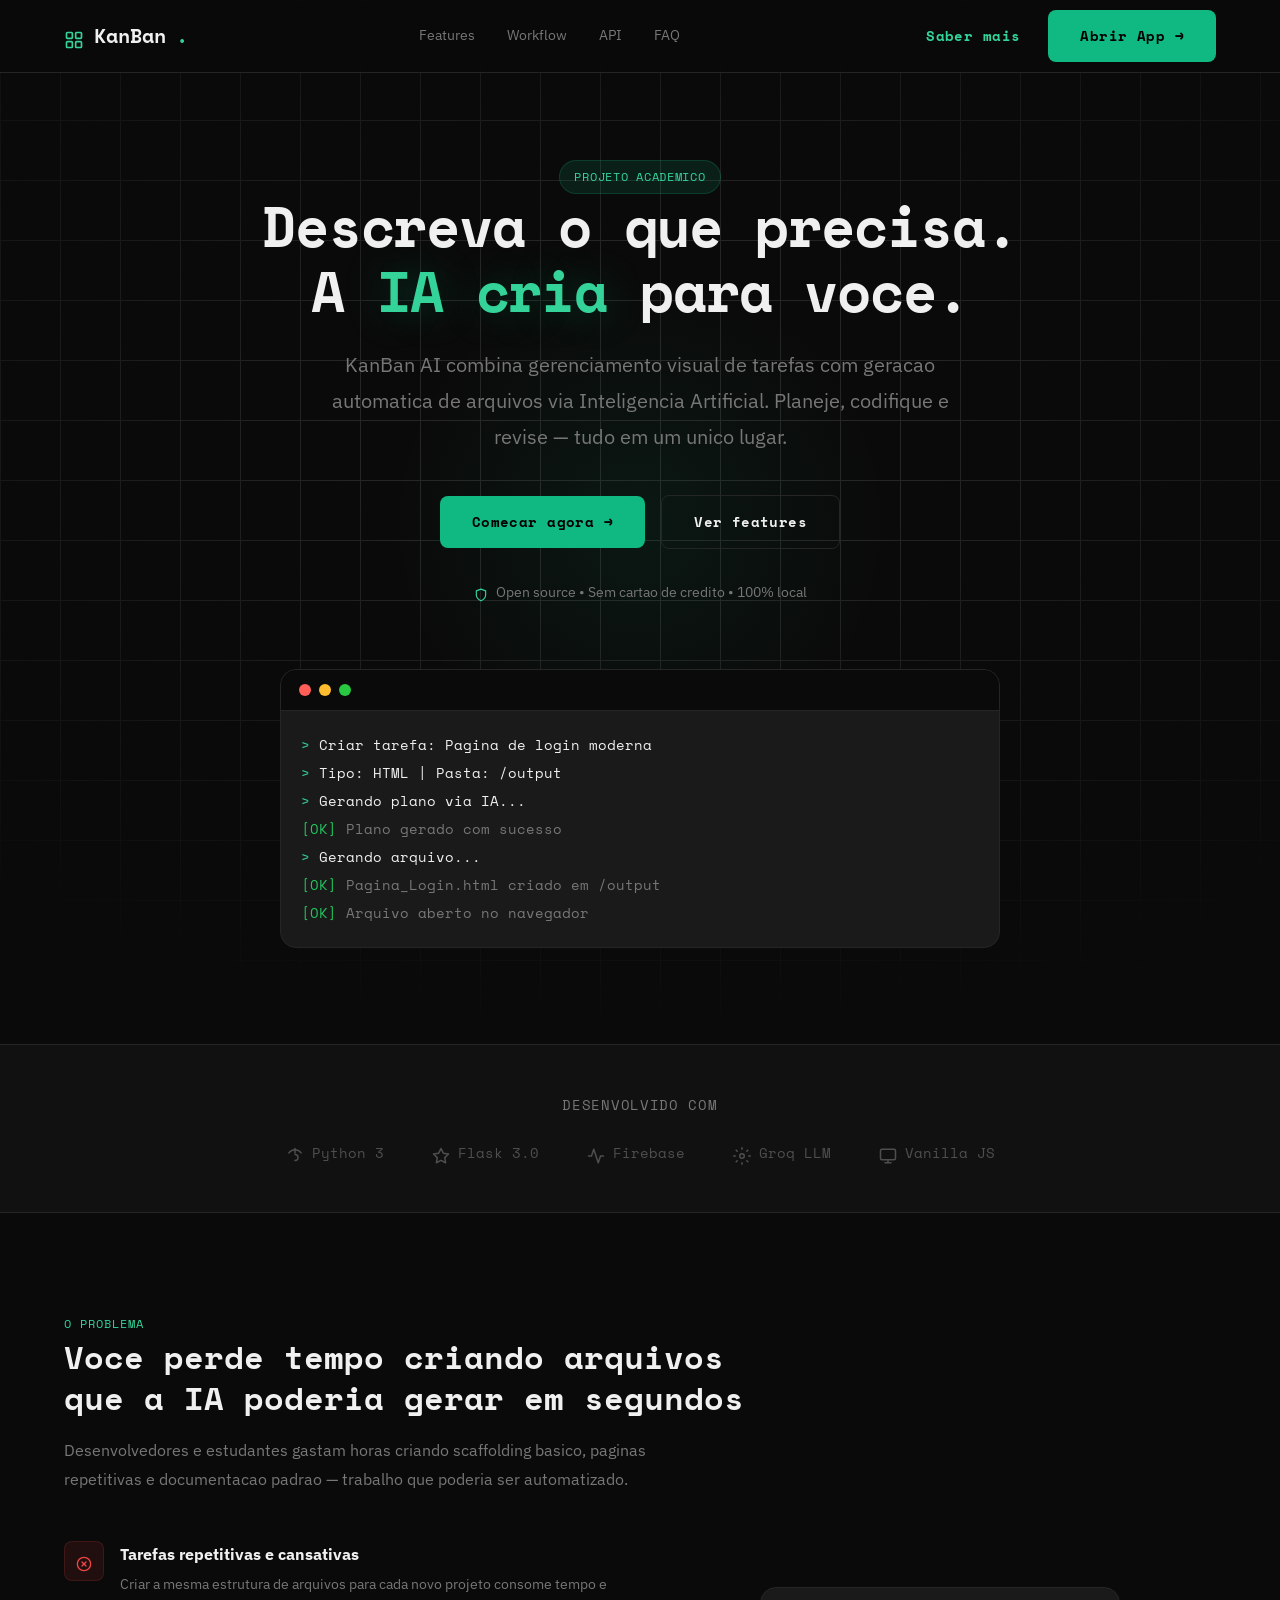
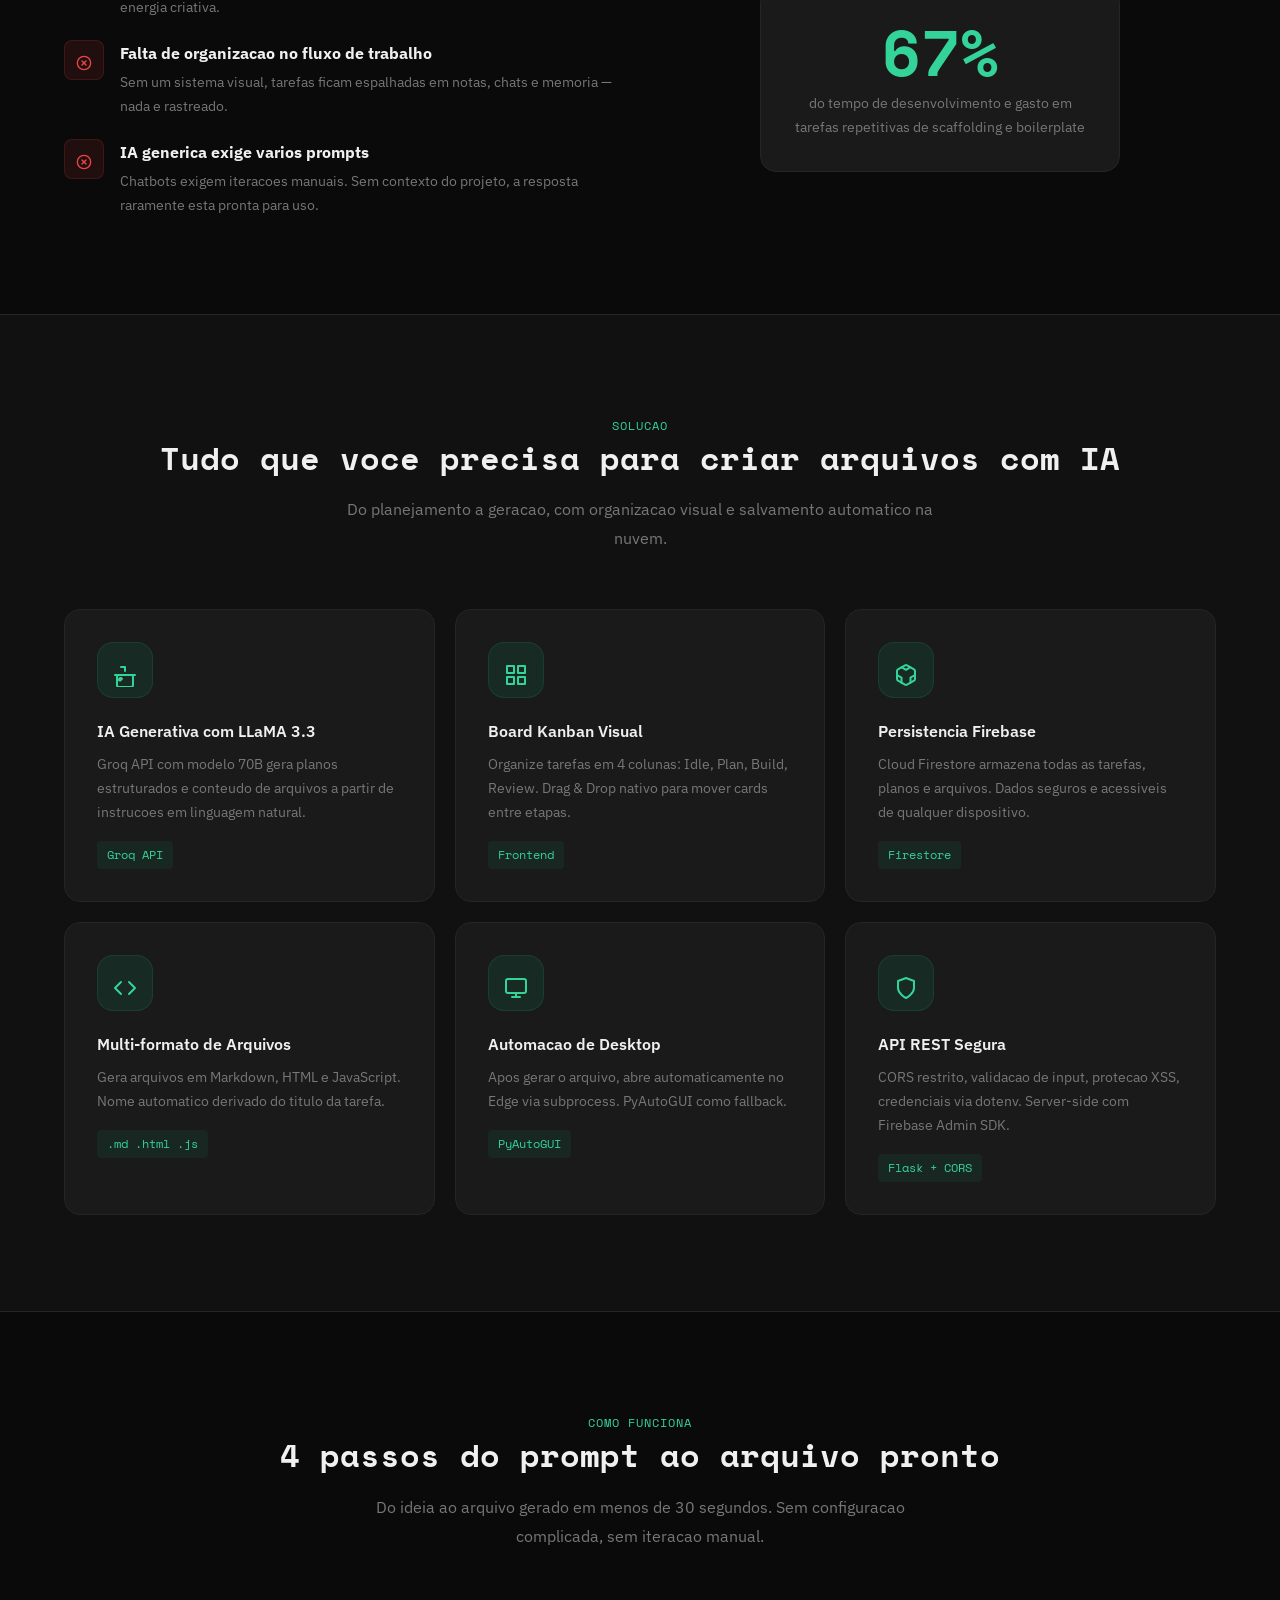
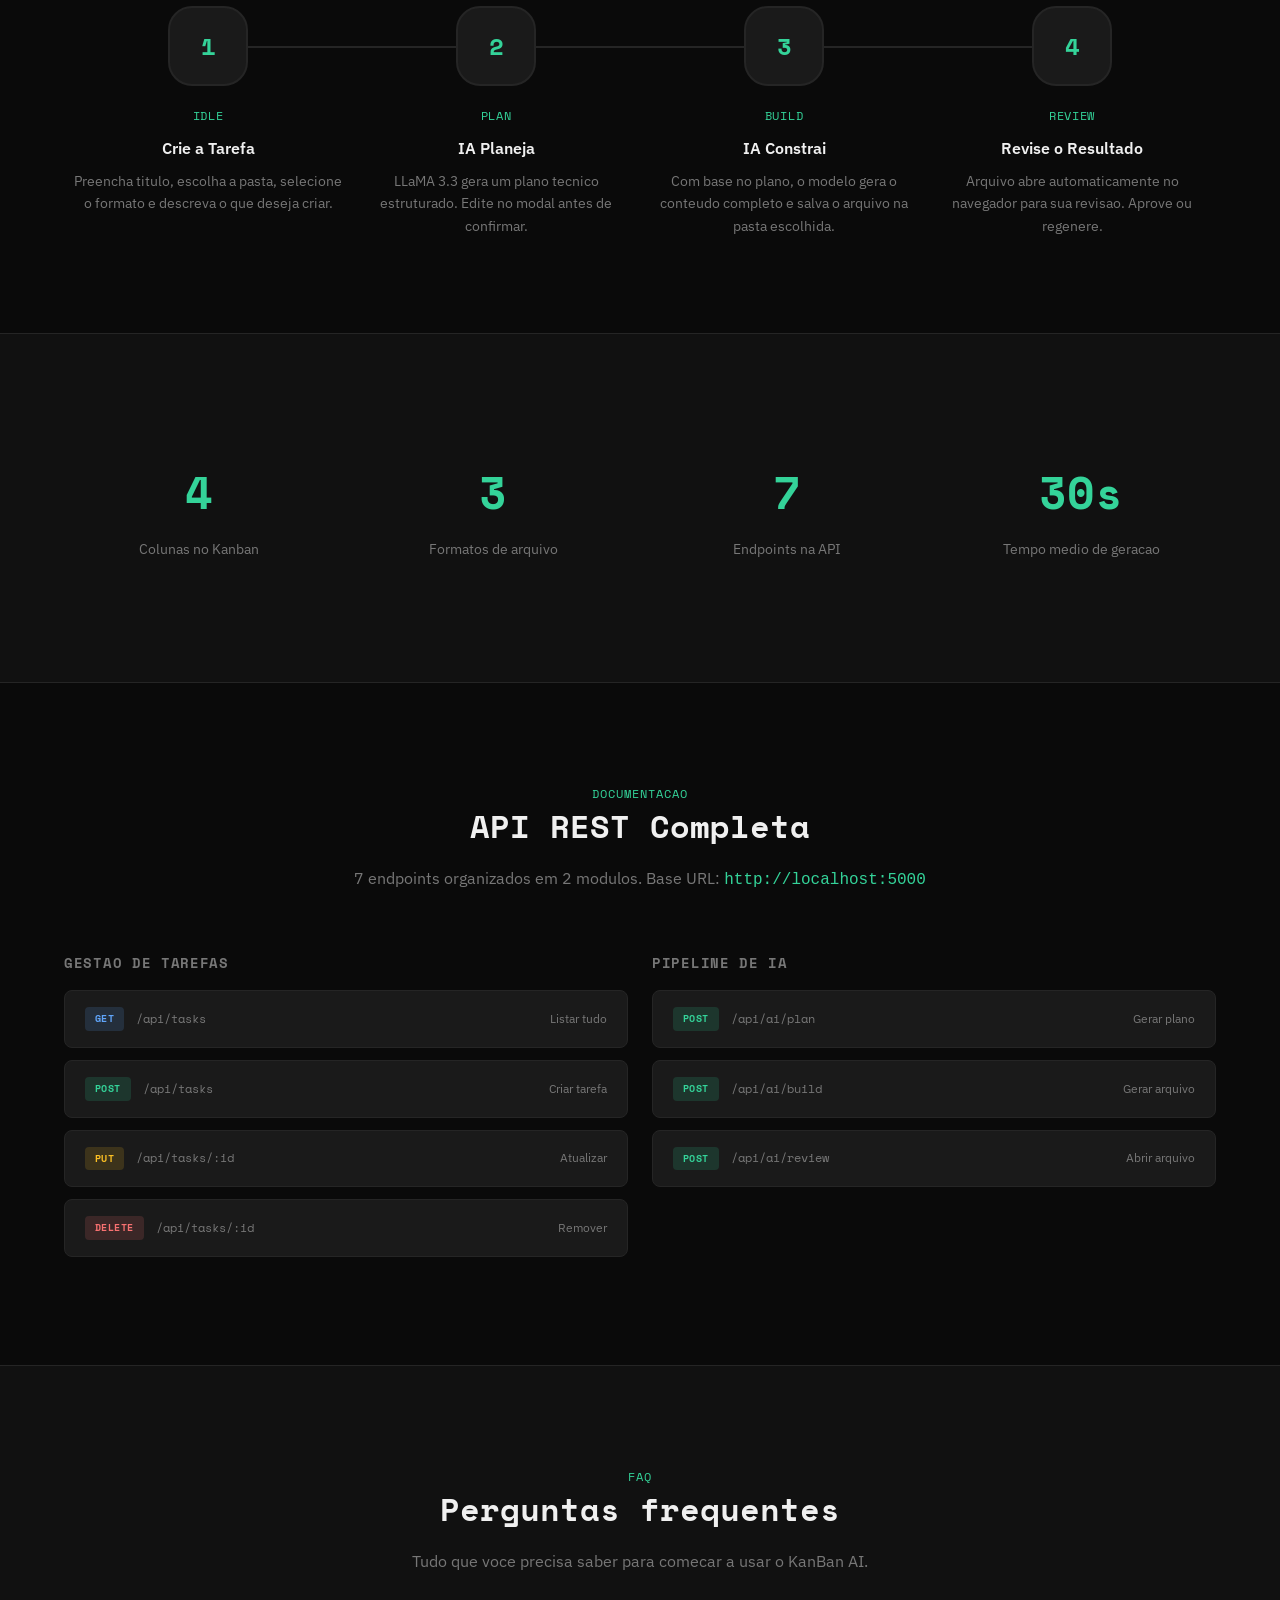
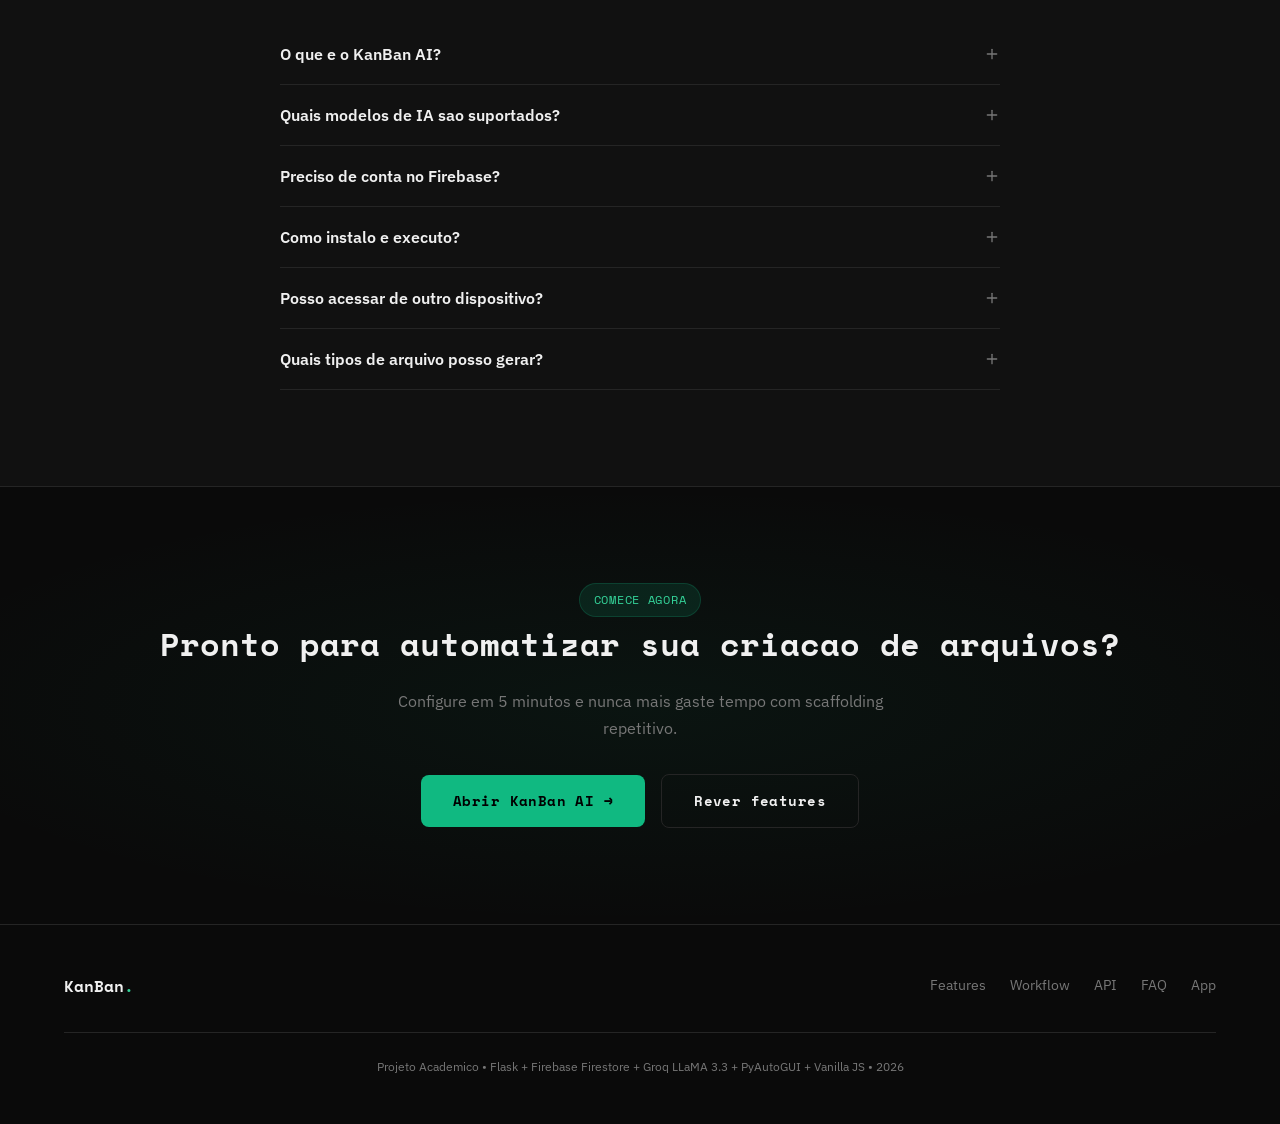
<file: about.html>
<!DOCTYPE html>
<html lang="pt-BR">
<head>
    <meta charset="UTF-8">
    <meta name="viewport" content="width=device-width, initial-scale=1.0">
    <title>KanBan AI — Gerador Automatico de Arquivos com IA</title>
    <link rel="preconnect" href="https://fonts.googleapis.com">
    <link rel="preconnect" href="https://fonts.gstatic.com" crossorigin>
    <link href="https://fonts.googleapis.com/css2?family=Space+Mono:wght@400;700&family=IBM+Plex+Sans:wght@400;500;600;700&display=swap" rel="stylesheet">
    <style>
        /* === DESIGN SYSTEM === */
        :root {
            --color-primary:    #10b981;
            --color-accent:     #34d399;
            --color-bg:         #0a0a0a;
            --color-bg-subtle:  #111111;
            --color-surface:    #1a1a1a;
            --color-text:       #f0f0f0;
            --color-text-muted: #777777;
            --color-border:     #252525;
            --color-border-hover: #444444;

            --accent-rgb: 16, 185, 129;

            --font-display: 'Space Mono', monospace;
            --font-body: 'IBM Plex Sans', sans-serif;

            --text-xs:   0.75rem;
            --text-sm:   0.875rem;
            --text-base: 1rem;
            --text-lg:   1.25rem;
            --text-xl:   1.5rem;
            --text-2xl:  2rem;
            --text-3xl:  2.8rem;
            --text-4xl:  3.5rem;

            --radius-sm: 4px;
            --radius-md: 8px;
            --radius-lg: 16px;
            --radius-xl: 24px;
            --radius-full: 9999px;

            --shadow-sm:  0 1px 3px rgba(0,0,0,0.08);
            --shadow-md:  0 4px 16px rgba(0,0,0,0.12);
            --shadow-lg:  0 12px 40px rgba(0,0,0,0.25);
            --shadow-accent: 0 8px 30px rgba(var(--accent-rgb), 0.30);

            --container: 1200px;
            --section-py: 96px;
        }

        /* === RESET === */
        *, *::before, *::after { margin: 0; padding: 0; box-sizing: border-box; }
        html { scroll-behavior: smooth; scroll-padding-top: 80px; }
        body {
            font-family: var(--font-body);
            background: var(--color-bg);
            color: var(--color-text);
            line-height: 1.7;
            overflow-x: hidden;
        }
        a { text-decoration: none; color: inherit; }
        img { max-width: 100%; display: block; }
        ul { list-style: none; }

        /* === LAYOUT === */
        .container { max-width: var(--container); margin: 0 auto; padding: 0 24px; }

        /* === ANIMATIONS === */
        @keyframes fadeUp {
            from { opacity: 0; transform: translateY(32px); }
            to   { opacity: 1; transform: translateY(0); }
        }
        @keyframes fadeIn {
            from { opacity: 0; }
            to   { opacity: 1; }
        }
        @keyframes float {
            0%, 100% { transform: translateY(0); }
            50% { transform: translateY(-8px); }
        }
        @keyframes pulse-glow {
            0%, 100% { box-shadow: 0 0 0 0 rgba(var(--accent-rgb), 0.3); }
            50% { box-shadow: 0 0 0 12px rgba(var(--accent-rgb), 0); }
        }
        @keyframes grid-line {
            0% { opacity: 0.03; }
            50% { opacity: 0.07; }
            100% { opacity: 0.03; }
        }

        .animate-on-scroll {
            opacity: 0;
            transform: translateY(32px);
            transition: opacity 0.6s ease, transform 0.6s ease;
        }
        .animate-on-scroll.visible {
            opacity: 1;
            transform: translateY(0);
        }

        /* === BUTTONS === */
        .btn {
            display: inline-flex;
            align-items: center;
            gap: 8px;
            padding: 14px 32px;
            border-radius: var(--radius-md);
            font-family: var(--font-display);
            font-size: var(--text-sm);
            font-weight: 700;
            letter-spacing: 0.03em;
            border: none;
            cursor: pointer;
            transition: all 0.2s ease;
            min-height: 48px;
        }
        .btn:focus-visible { outline: 2px solid var(--color-accent); outline-offset: 2px; }
        .btn-primary {
            background: var(--color-primary);
            color: #000;
        }
        .btn-primary:hover {
            transform: translateY(-2px);
            box-shadow: var(--shadow-accent);
            background: var(--color-accent);
        }
        .btn-secondary {
            background: transparent;
            color: var(--color-text);
            border: 1.5px solid var(--color-border);
        }
        .btn-secondary:hover {
            border-color: var(--color-text-muted);
            transform: translateY(-2px);
        }
        .btn-ghost {
            background: transparent;
            color: var(--color-accent);
            padding: 14px 16px;
        }
        .btn-ghost:hover { color: #fff; }

        /* === BADGE === */
        .badge {
            display: inline-flex;
            align-items: center;
            gap: 6px;
            padding: 6px 14px;
            border-radius: var(--radius-full);
            font-family: var(--font-display);
            font-size: var(--text-xs);
            letter-spacing: 0.06em;
            text-transform: uppercase;
        }
        .badge-accent {
            background: rgba(var(--accent-rgb), 0.12);
            color: var(--color-accent);
            border: 1px solid rgba(var(--accent-rgb), 0.2);
        }
        .badge-outline {
            background: transparent;
            border: 1px solid var(--color-border);
            color: var(--color-text-muted);
        }

        /* === ICON === */
        .icon {
            width: 1em;
            height: 1em;
            stroke: currentColor;
            stroke-width: 1.5;
            fill: none;
            stroke-linecap: round;
            stroke-linejoin: round;
        }
        .icon-lg { font-size: 32px; }
        .icon-xl { font-size: 48px; }

        .icon-container {
            width: 56px;
            height: 56px;
            border-radius: var(--radius-lg);
            background: rgba(var(--accent-rgb), 0.1);
            border: 1px solid rgba(var(--accent-rgb), 0.15);
            display: grid;
            place-items: center;
            color: var(--color-accent);
            transition: all 0.2s ease;
        }
        .card:hover .icon-container {
            background: rgba(var(--accent-rgb), 0.18);
            box-shadow: 0 0 20px rgba(var(--accent-rgb), 0.12);
        }

        /* =========================================
           1. NAVBAR
           ========================================= */
        .navbar {
            position: fixed;
            top: 0;
            left: 0;
            right: 0;
            z-index: 100;
            background: rgba(10, 10, 10, 0.85);
            backdrop-filter: blur(16px);
            -webkit-backdrop-filter: blur(16px);
            border-bottom: 1px solid var(--color-border);
        }
        .navbar .container {
            display: flex;
            align-items: center;
            justify-content: space-between;
            height: 72px;
        }
        .nav-logo {
            display: flex;
            align-items: center;
            gap: 10px;
            font-family: var(--font-display);
            font-weight: 700;
            font-size: var(--text-lg);
        }
        .nav-logo .dot { color: var(--color-accent); }
        .nav-links {
            display: flex;
            align-items: center;
            gap: 32px;
        }
        .nav-links a {
            font-size: var(--text-sm);
            color: var(--color-text-muted);
            transition: color 0.2s ease;
            position: relative;
        }
        .nav-links a::after {
            content: '';
            position: absolute;
            bottom: -4px;
            left: 0;
            width: 0;
            height: 1.5px;
            background: var(--color-accent);
            transition: width 0.2s ease;
        }
        .nav-links a:hover { color: var(--color-text); }
        .nav-links a:hover::after { width: 100%; }

        .nav-cta { display: flex; align-items: center; gap: 12px; }

        /* Hamburger */
        .hamburger {
            display: none;
            flex-direction: column;
            gap: 5px;
            background: none;
            border: none;
            cursor: pointer;
            padding: 8px;
        }
        .hamburger span {
            display: block;
            width: 22px;
            height: 2px;
            background: var(--color-text);
            transition: all 0.2s ease;
        }
        .hamburger.active span:nth-child(1) { transform: rotate(45deg) translate(5px, 5px); }
        .hamburger.active span:nth-child(2) { opacity: 0; }
        .hamburger.active span:nth-child(3) { transform: rotate(-45deg) translate(5px, -5px); }

        /* Mobile nav */
        .mobile-nav {
            display: none;
            position: fixed;
            top: 72px;
            left: 0;
            right: 0;
            background: var(--color-bg);
            border-bottom: 1px solid var(--color-border);
            padding: 24px;
        }
        .mobile-nav.open { display: block; }
        .mobile-nav a {
            display: block;
            padding: 12px 0;
            font-size: var(--text-base);
            color: var(--color-text-muted);
            border-bottom: 1px solid var(--color-border);
        }

        /* =========================================
           2. HERO SECTION
           ========================================= */
        .hero {
            padding: 160px 0 var(--section-py);
            position: relative;
            overflow: hidden;
        }
        .hero::before {
            content: '';
            position: absolute;
            inset: 0;
            background-image:
                linear-gradient(var(--color-border) 1px, transparent 1px),
                linear-gradient(90deg, var(--color-border) 1px, transparent 1px);
            background-size: 60px 60px;
            animation: grid-line 8s ease infinite;
            mask-image: radial-gradient(ellipse 80% 60% at 50% 40%, black 30%, transparent 100%);
            -webkit-mask-image: radial-gradient(ellipse 80% 60% at 50% 40%, black 30%, transparent 100%);
        }
        .hero::after {
            content: '';
            position: absolute;
            width: 500px;
            height: 500px;
            top: 50%;
            left: 50%;
            transform: translate(-50%, -50%);
            background: radial-gradient(circle, rgba(var(--accent-rgb), 0.08) 0%, transparent 70%);
            pointer-events: none;
        }
        .hero .container { text-align: center; position: relative; z-index: 1; }
        .hero h1 {
            font-family: var(--font-display);
            font-size: clamp(2.2rem, 6vw, var(--text-4xl));
            font-weight: 700;
            line-height: 1.15;
            letter-spacing: -0.02em;
            margin-bottom: 1.5rem;
        }
        .hero h1 .highlight {
            color: var(--color-accent);
            text-shadow: 0 0 40px rgba(var(--accent-rgb), 0.3);
        }
        .hero-sub {
            font-size: var(--text-lg);
            color: var(--color-text-muted);
            max-width: 640px;
            margin: 0 auto 2.5rem;
            line-height: 1.8;
        }
        .hero-buttons {
            display: flex;
            align-items: center;
            justify-content: center;
            gap: 16px;
            flex-wrap: wrap;
        }
        .hero-trust {
            margin-top: 2rem;
            font-size: var(--text-sm);
            color: var(--color-text-muted);
            display: flex;
            align-items: center;
            justify-content: center;
            gap: 8px;
        }
        .hero-trust svg { color: var(--color-accent); }

        /* Hero visual — terminal mockup */
        .hero-visual {
            margin-top: 4rem;
            background: var(--color-surface);
            border: 1px solid var(--color-border);
            border-radius: var(--radius-lg);
            overflow: hidden;
            max-width: 720px;
            margin-left: auto;
            margin-right: auto;
            text-align: left;
            animation: fadeUp 0.8s ease 0.3s both;
        }
        .terminal-bar {
            display: flex;
            align-items: center;
            gap: 8px;
            padding: 14px 18px;
            background: var(--color-bg);
            border-bottom: 1px solid var(--color-border);
        }
        .terminal-dot {
            width: 12px;
            height: 12px;
            border-radius: 50%;
        }
        .terminal-dot.red { background: #ff5f57; }
        .terminal-dot.yellow { background: #febc2e; }
        .terminal-dot.green { background: #28c840; }
        .terminal-body {
            padding: 20px;
            font-family: var(--font-display);
            font-size: var(--text-sm);
            line-height: 2;
            color: var(--color-text-muted);
        }
        .terminal-body .prompt { color: var(--color-accent); }
        .terminal-body .cmd { color: var(--color-text); }
        .terminal-body .ok { color: #22c55e; }

        /* =========================================
           3. SOCIAL PROOF / LOGOS
           ========================================= */
        .social-proof {
            padding: 48px 0;
            border-top: 1px solid var(--color-border);
            border-bottom: 1px solid var(--color-border);
            background: var(--color-bg-subtle);
        }
        .social-proof-text {
            text-align: center;
            font-family: var(--font-display);
            font-size: var(--text-sm);
            color: var(--color-text-muted);
            margin-bottom: 24px;
            text-transform: uppercase;
            letter-spacing: 0.05em;
        }
        .social-proof-logos {
            display: flex;
            align-items: center;
            justify-content: center;
            gap: 48px;
            flex-wrap: wrap;
        }
        .logo-item {
            display: flex;
            align-items: center;
            gap: 8px;
            font-family: var(--font-display);
            font-size: var(--text-sm);
            color: var(--color-text-muted);
            opacity: 0.6;
            transition: opacity 0.2s ease;
        }
        .logo-item:hover { opacity: 1; }

        /* =========================================
           4. PROBLEMA / DOR
           ========================================= */
        .problem {
            padding: var(--section-py) 0;
        }
        .section-label {
            font-family: var(--font-display);
            font-size: var(--text-xs);
            color: var(--color-accent);
            text-transform: uppercase;
            letter-spacing: 0.08em;
            margin-bottom: 12px;
        }
        .section-title {
            font-family: var(--font-display);
            font-size: clamp(1.5rem, 3.5vw, var(--text-2xl));
            font-weight: 700;
            line-height: 1.3;
            margin-bottom: 1rem;
        }
        .section-desc {
            color: var(--color-text-muted);
            max-width: 600px;
            font-size: var(--text-base);
            line-height: 1.8;
        }
        .problem-grid {
            display: grid;
            grid-template-columns: 1fr 1fr;
            gap: 48px;
            align-items: center;
            margin-top: 48px;
        }
        .problem-list { display: flex; flex-direction: column; gap: 20px; }
        .problem-item {
            display: flex;
            gap: 16px;
            align-items: flex-start;
        }
        .problem-icon {
            width: 40px;
            height: 40px;
            border-radius: var(--radius-md);
            background: rgba(239, 68, 68, 0.1);
            border: 1px solid rgba(239, 68, 68, 0.15);
            display: grid;
            place-items: center;
            color: #ef4444;
            flex-shrink: 0;
        }
        .problem-item h3 { font-size: var(--text-base); margin-bottom: 4px; }
        .problem-item p { color: var(--color-text-muted); font-size: var(--text-sm); }
        .problem-visual {
            display: flex;
            align-items: center;
            justify-content: center;
        }
        .stat-card {
            background: var(--color-surface);
            border: 1px solid var(--color-border);
            border-radius: var(--radius-lg);
            padding: 32px;
            text-align: center;
            width: 100%;
            max-width: 360px;
        }
        .stat-number {
            font-family: var(--font-display);
            font-size: 4rem;
            font-weight: 700;
            color: var(--color-accent);
            line-height: 1;
        }
        .stat-label {
            margin-top: 8px;
            font-size: var(--text-sm);
            color: var(--color-text-muted);
        }

        /* =========================================
           5. FEATURES / SOLUCAO
           ========================================= */
        .features {
            padding: var(--section-py) 0;
            background: var(--color-bg-subtle);
            border-top: 1px solid var(--color-border);
            border-bottom: 1px solid var(--color-border);
        }
        .features-header { text-align: center; margin-bottom: 56px; }
        .features-header .section-desc { margin: 0 auto; }
        .features-grid {
            display: grid;
            grid-template-columns: repeat(3, 1fr);
            gap: 20px;
        }
        .card {
            background: var(--color-surface);
            border: 1px solid var(--color-border);
            border-radius: var(--radius-lg);
            padding: 32px;
            transition: all 0.25s ease;
        }
        .card:hover {
            transform: translateY(-4px);
            border-color: var(--color-border-hover);
            box-shadow: var(--shadow-md);
        }
        .card-icon { margin-bottom: 20px; }
        .card h3 {
            font-size: var(--text-base);
            font-weight: 600;
            margin-bottom: 8px;
        }
        .card p {
            color: var(--color-text-muted);
            font-size: var(--text-sm);
            line-height: 1.7;
        }
        .card-tag {
            display: inline-block;
            margin-top: 16px;
            font-family: var(--font-display);
            font-size: var(--text-xs);
            color: var(--color-accent);
            background: rgba(var(--accent-rgb), 0.08);
            padding: 4px 10px;
            border-radius: var(--radius-sm);
        }

        /* =========================================
           6. COMO FUNCIONA
           ========================================= */
        .how-it-works {
            padding: var(--section-py) 0;
        }
        .how-header { text-align: center; margin-bottom: 56px; }
        .how-header .section-desc { margin: 0 auto; }
        .steps {
            display: grid;
            grid-template-columns: repeat(4, 1fr);
            gap: 0;
            position: relative;
        }
        .steps::before {
            content: '';
            position: absolute;
            top: 40px;
            left: 12.5%;
            right: 12.5%;
            height: 2px;
            background: var(--color-border);
        }
        .step {
            text-align: center;
            position: relative;
            padding: 0 8px;
        }
        .step-number {
            width: 80px;
            height: 80px;
            border-radius: var(--radius-xl);
            background: var(--color-surface);
            border: 2px solid var(--color-border);
            display: grid;
            place-items: center;
            margin: 0 auto 20px;
            transition: all 0.3s ease;
            position: relative;
            z-index: 1;
        }
        .step:hover .step-number {
            border-color: var(--color-accent);
            box-shadow: var(--shadow-accent);
            animation: pulse-glow 2s ease infinite;
        }
        .step-number span {
            font-family: var(--font-display);
            font-size: var(--text-xl);
            font-weight: 700;
            color: var(--color-accent);
        }
        .step-tag {
            font-family: var(--font-display);
            font-size: var(--text-xs);
            text-transform: uppercase;
            letter-spacing: 0.06em;
            color: var(--color-accent);
            margin-bottom: 8px;
        }
        .step h3 {
            font-size: var(--text-base);
            font-weight: 600;
            margin-bottom: 8px;
        }
        .step p {
            color: var(--color-text-muted);
            font-size: var(--text-sm);
            line-height: 1.6;
        }

        /* =========================================
           7. PROVA SOCIAL / NUMEROS
           ========================================= */
        .numbers {
            padding: var(--section-py) 0;
            background: var(--color-bg-subtle);
            border-top: 1px solid var(--color-border);
            border-bottom: 1px solid var(--color-border);
        }
        .numbers-grid {
            display: grid;
            grid-template-columns: repeat(4, 1fr);
            gap: 24px;
            text-align: center;
        }
        .number-item { padding: 24px; }
        .number-value {
            font-family: var(--font-display);
            font-size: var(--text-3xl);
            font-weight: 700;
            color: var(--color-accent);
            margin-bottom: 8px;
        }
        .number-label {
            font-size: var(--text-sm);
            color: var(--color-text-muted);
        }

        /* =========================================
           8. API ENDPOINTS
           ========================================= */
        .api-section {
            padding: var(--section-py) 0;
        }
        .api-header { text-align: center; margin-bottom: 56px; }
        .api-header .section-desc { margin: 0 auto; }
        .api-grid {
            display: grid;
            grid-template-columns: 1fr 1fr;
            gap: 24px;
        }
        .api-group h3 {
            font-family: var(--font-display);
            font-size: var(--text-sm);
            color: var(--color-text-muted);
            text-transform: uppercase;
            letter-spacing: 0.05em;
            margin-bottom: 16px;
        }
        .api-card {
            background: var(--color-surface);
            border: 1px solid var(--color-border);
            border-radius: var(--radius-md);
            padding: 16px 20px;
            margin-bottom: 12px;
            display: flex;
            align-items: center;
            gap: 12px;
            transition: border-color 0.2s ease;
        }
        .api-card:hover { border-color: var(--color-border-hover); }
        .method {
            display: inline-block;
            padding: 3px 10px;
            border-radius: var(--radius-sm);
            font-family: var(--font-display);
            font-size: 0.65rem;
            font-weight: 700;
            letter-spacing: 0.04em;
            flex-shrink: 0;
        }
        .method.get { background: rgba(96,165,250,0.15); color: #60a5fa; }
        .method.post { background: rgba(52,211,153,0.15); color: #34d399; }
        .method.put { background: rgba(251,191,36,0.15); color: #fbbf24; }
        .method.delete { background: rgba(248,113,113,0.15); color: #f87171; }
        .api-path {
            font-family: var(--font-display);
            font-size: var(--text-xs);
            color: var(--color-text-muted);
        }
        .api-desc {
            margin-left: auto;
            font-size: var(--text-xs);
            color: var(--color-text-muted);
            flex-shrink: 0;
        }

        /* =========================================
           9. FAQ
           ========================================= */
        .faq {
            padding: var(--section-py) 0;
            background: var(--color-bg-subtle);
            border-top: 1px solid var(--color-border);
            border-bottom: 1px solid var(--color-border);
        }
        .faq-header { text-align: center; margin-bottom: 48px; }
        .faq-header .section-desc { margin: 0 auto; }
        .faq-list { max-width: 720px; margin: 0 auto; }
        .faq-item {
            border-bottom: 1px solid var(--color-border);
        }
        .faq-question {
            width: 100%;
            background: none;
            border: none;
            padding: 20px 0;
            display: flex;
            justify-content: space-between;
            align-items: center;
            cursor: pointer;
            text-align: left;
            font-family: var(--font-body);
            font-size: var(--text-base);
            font-weight: 600;
            color: var(--color-text);
            transition: color 0.2s ease;
        }
        .faq-question:hover { color: var(--color-accent); }
        .faq-icon {
            transition: transform 0.3s ease;
            color: var(--color-text-muted);
        }
        .faq-item.open .faq-icon { transform: rotate(45deg); color: var(--color-accent); }
        .faq-answer {
            max-height: 0;
            overflow: hidden;
            transition: max-height 0.3s ease;
        }
        .faq-answer-inner {
            padding-bottom: 20px;
            color: var(--color-text-muted);
            font-size: var(--text-sm);
            line-height: 1.8;
        }

        /* =========================================
           10. CTA FINAL
           ========================================= */
        .cta-section {
            padding: var(--section-py) 0;
            text-align: center;
            position: relative;
        }
        .cta-section::before {
            content: '';
            position: absolute;
            inset: 0;
            background: radial-gradient(ellipse 60% 50% at 50% 50%, rgba(var(--accent-rgb), 0.06) 0%, transparent 100%);
            pointer-events: none;
        }
        .cta-section .container { position: relative; z-index: 1; }
        .cta-section h2 {
            font-family: var(--font-display);
            font-size: clamp(1.5rem, 3.5vw, var(--text-2xl));
            font-weight: 700;
            margin-bottom: 1rem;
        }
        .cta-section p {
            color: var(--color-text-muted);
            max-width: 500px;
            margin: 0 auto 2rem;
            font-size: var(--text-base);
        }
        .cta-buttons { display: flex; align-items: center; justify-content: center; gap: 16px; flex-wrap: wrap; }

        /* =========================================
           11. FOOTER
           ========================================= */
        .footer {
            padding: 48px 0;
            border-top: 1px solid var(--color-border);
        }
        .footer-content {
            display: flex;
            justify-content: space-between;
            align-items: center;
            flex-wrap: wrap;
            gap: 24px;
        }
        .footer-logo {
            font-family: var(--font-display);
            font-size: var(--text-base);
            font-weight: 700;
        }
        .footer-logo .dot { color: var(--color-accent); }
        .footer-links { display: flex; gap: 24px; }
        .footer-links a {
            font-size: var(--text-sm);
            color: var(--color-text-muted);
            transition: color 0.2s ease;
        }
        .footer-links a:hover { color: var(--color-text); }
        .footer-copy {
            width: 100%;
            text-align: center;
            margin-top: 32px;
            padding-top: 24px;
            border-top: 1px solid var(--color-border);
            font-size: var(--text-xs);
            color: var(--color-text-muted);
        }

        /* === RESPONSIVE === */
        @media (max-width: 1024px) {
            .features-grid { grid-template-columns: repeat(2, 1fr); }
            .steps { grid-template-columns: repeat(2, 1fr); gap: 32px; }
            .steps::before { display: none; }
            .numbers-grid { grid-template-columns: repeat(2, 1fr); }
            .api-grid { grid-template-columns: 1fr; }
        }
        @media (max-width: 768px) {
            :root { --section-py: 64px; }
            .nav-links, .nav-cta { display: none; }
            .hamburger { display: flex; }
            .features-grid { grid-template-columns: 1fr; }
            .problem-grid { grid-template-columns: 1fr; }
            .steps { grid-template-columns: 1fr; }
            .numbers-grid { grid-template-columns: 1fr 1fr; }
            .hero-visual { display: none; }
            .api-desc { display: none; }
            .hero-buttons .btn { width: 100%; justify-content: center; }
            .cta-buttons .btn { width: 100%; justify-content: center; }
            .social-proof-logos { gap: 24px; }
            .footer-content { flex-direction: column; text-align: center; }
        }
        @media (max-width: 480px) {
            .numbers-grid { grid-template-columns: 1fr; }
            .container { padding: 0 16px; }
        }
    </style>
</head>
<body>

    <!-- 1. NAVBAR -->
    <nav class="navbar">
        <div class="container">
            <a href="#" class="nav-logo">
                <span class="icon" style="font-size:20px;color:var(--color-accent);" aria-hidden="true"><svg xmlns="http://www.w3.org/2000/svg" viewBox="0 0 24 24" fill="none" stroke="currentColor" stroke-width="2" stroke-linecap="round" stroke-linejoin="round"><rect x="3" y="3" width="7" height="7" rx="1"/><rect x="14" y="3" width="7" height="7" rx="1"/><rect x="3" y="14" width="7" height="7" rx="1"/><rect x="14" y="14" width="7" height="7" rx="1"/></svg></span>
                KanBan<span class="dot">.</span>
            </a>
            <div class="nav-links">
                <a href="#features">Features</a>
                <a href="#workflow">Workflow</a>
                <a href="#api">API</a>
                <a href="#faq">FAQ</a>
            </div>
            <div class="nav-cta">
                <a href="#how-it-works" class="btn btn-ghost">Saber mais</a>
                <a href="/app" class="btn btn-primary">Abrir App &#8594;</a>
            </div>
            <button class="hamburger" aria-label="Menu" onclick="this.classList.toggle('active');document.getElementById('mobileNav').classList.toggle('open');">
                <span></span><span></span><span></span>
            </button>
        </div>
        <div class="mobile-nav" id="mobileNav">
            <a href="#features" onclick="this.parentElement.classList.remove('open')">Features</a>
            <a href="#workflow" onclick="this.parentElement.classList.remove('open')">Workflow</a>
            <a href="#api" onclick="this.parentElement.classList.remove('open')">API</a>
            <a href="#faq" onclick="this.parentElement.classList.remove('open')">FAQ</a>
            <a href="/app" onclick="this.parentElement.classList.remove('open')">Abrir App &#8594;</a>
        </div>
    </nav>

    <!-- 2. HERO SECTION -->
    <section class="hero">
        <div class="container">
            <span class="badge badge-accent">Projeto Academico</span>
            <h1>Descreva o que precisa.<br>A <span class="highlight">IA cria</span> para voce.</h1>
            <p class="hero-sub">KanBan AI combina gerenciamento visual de tarefas com geracao automatica de arquivos via Inteligencia Artificial. Planeje, codifique e revise — tudo em um unico lugar.</p>
            <div class="hero-buttons">
                <a href="/app" class="btn btn-primary">Comecar agora &#8594;</a>
                <a href="#features" class="btn btn-secondary">Ver features</a>
            </div>
            <div class="hero-trust">
                <span class="icon" aria-hidden="true"><svg xmlns="http://www.w3.org/2000/svg" viewBox="0 0 24 24" fill="none" stroke="currentColor" stroke-width="2" stroke-linecap="round" stroke-linejoin="round"><path d="M12 22s8-4 8-10V5l-8-3-8 3v7c0 6 8 10 8 10"/></svg></span>
                Open source &bull; Sem cartao de credito &bull; 100% local
            </div>

            <!-- Terminal Mockup -->
            <div class="hero-visual">
                <div class="terminal-bar">
                    <div class="terminal-dot red"></div>
                    <div class="terminal-dot yellow"></div>
                    <div class="terminal-dot green"></div>
                </div>
                <div class="terminal-body">
                    <div><span class="prompt">&gt; </span><span class="cmd">Criar tarefa: Pagina de login moderna</span></div>
                    <div><span class="prompt">&gt; </span><span class="cmd">Tipo: HTML | Pasta: /output</span></div>
                    <div><span class="prompt">&gt; </span><span class="cmd">Gerando plano via IA...</span></div>
                    <div><span class="ok">[OK]</span> Plano gerado com sucesso</div>
                    <div><span class="prompt">&gt; </span><span class="cmd">Gerando arquivo...</span></div>
                    <div><span class="ok">[OK]</span> Pagina_Login.html criado em /output</div>
                    <div><span class="ok">[OK]</span> Arquivo aberto no navegador</div>
                </div>
            </div>
        </div>
    </section>

    <!-- 3. SOCIAL PROOF -->
    <section class="social-proof">
        <div class="container">
            <p class="social-proof-text">Desenvolvido com</p>
            <div class="social-proof-logos">
                <span class="logo-item">
                    <span class="icon" style="font-size:18px;" aria-hidden="true"><svg xmlns="http://www.w3.org/2000/svg" viewBox="0 0 24 24" fill="none" stroke="currentColor" stroke-width="2" stroke-linecap="round" stroke-linejoin="round"><path d="M20.2 7.9a10 10 0 0 0-16.4 0"/><path d="M12 2v6"/><path d="M12 18a4 4 0 1 0 0-8"/></svg></span>
                    Python 3
                </span>
                <span class="logo-item">
                    <span class="icon" style="font-size:18px;" aria-hidden="true"><svg xmlns="http://www.w3.org/2000/svg" viewBox="0 0 24 24" fill="none" stroke="currentColor" stroke-width="2" stroke-linecap="round" stroke-linejoin="round"><path d="M12 2l3.09 6.26L22 9.27l-5 4.87 1.18 6.88L12 17.77l-6.18 3.25L7 14.14 2 9.27l6.91-1.01L12 2z"/></svg></span>
                    Flask 3.0
                </span>
                <span class="logo-item">
                    <span class="icon" style="font-size:18px;" aria-hidden="true"><svg xmlns="http://www.w3.org/2000/svg" viewBox="0 0 24 24" fill="none" stroke="currentColor" stroke-width="2" stroke-linecap="round" stroke-linejoin="round"><path d="M22 12h-4l-3 9L9 3l-3 9H2"/></svg></span>
                    Firebase
                </span>
                <span class="logo-item">
                    <span class="icon" style="font-size:18px;" aria-hidden="true"><svg xmlns="http://www.w3.org/2000/svg" viewBox="0 0 24 24" fill="none" stroke="currentColor" stroke-width="2" stroke-linecap="round" stroke-linejoin="round"><circle cx="12" cy="12" r="3"/><path d="M12 1v2M12 21v2M4.22 4.22l1.42 1.42M18.36 18.36l1.42 1.42M1 12h2M21 12h2M4.22 19.78l1.42-1.42M18.36 5.64l1.42-1.42"/></svg></span>
                    Groq LLM
                </span>
                <span class="logo-item">
                    <span class="icon" style="font-size:18px;" aria-hidden="true"><svg xmlns="http://www.w3.org/2000/svg" viewBox="0 0 24 24" fill="none" stroke="currentColor" stroke-width="2" stroke-linecap="round" stroke-linejoin="round"><rect x="2" y="3" width="20" height="14" rx="2"/><path d="M8 21h8M12 17v4"/></svg></span>
                    Vanilla JS
                </span>
            </div>
        </div>
    </section>

    <!-- 4. PROBLEMA / DOR -->
    <section class="problem" id="problem">
        <div class="container">
            <span class="section-label">O problema</span>
            <h2 class="section-title">Voce perde tempo criando arquivos<br>que a IA poderia gerar em segundos</h2>
            <p class="section-desc">Desenvolvedores e estudantes gastam horas criando scaffolding basico, paginas repetitivas e documentacao padrao — trabalho que poderia ser automatizado.</p>
            <div class="problem-grid">
                <div class="problem-list">
                    <div class="problem-item animate-on-scroll">
                        <div class="problem-icon" aria-hidden="true">
                            <span class="icon"><svg xmlns="http://www.w3.org/2000/svg" viewBox="0 0 24 24" fill="none" stroke="currentColor" stroke-width="2" stroke-linecap="round" stroke-linejoin="round"><circle cx="12" cy="12" r="10"/><path d="m15 9-6 6"/><path d="m9 9 6 6"/></svg></span>
                        </div>
                        <div>
                            <h3>Tarefas repetitivas e cansativas</h3>
                            <p>Criar a mesma estrutura de arquivos para cada novo projeto consome tempo e energia criativa.</p>
                        </div>
                    </div>
                    <div class="problem-item animate-on-scroll">
                        <div class="problem-icon" aria-hidden="true">
                            <span class="icon"><svg xmlns="http://www.w3.org/2000/svg" viewBox="0 0 24 24" fill="none" stroke="currentColor" stroke-width="2" stroke-linecap="round" stroke-linejoin="round"><circle cx="12" cy="12" r="10"/><path d="m15 9-6 6"/><path d="m9 9 6 6"/></svg></span>
                        </div>
                        <div>
                            <h3>Falta de organizacao no fluxo de trabalho</h3>
                            <p>Sem um sistema visual, tarefas ficam espalhadas em notas, chats e memoria — nada e rastreado.</p>
                        </div>
                    </div>
                    <div class="problem-item animate-on-scroll">
                        <div class="problem-icon" aria-hidden="true">
                            <span class="icon"><svg xmlns="http://www.w3.org/2000/svg" viewBox="0 0 24 24" fill="none" stroke="currentColor" stroke-width="2" stroke-linecap="round" stroke-linejoin="round"><circle cx="12" cy="12" r="10"/><path d="m15 9-6 6"/><path d="m9 9 6 6"/></svg></span>
                        </div>
                        <div>
                            <h3>IA generica exige varios prompts</h3>
                            <p>Chatbots exigem iteracoes manuais. Sem contexto do projeto, a resposta raramente esta pronta para uso.</p>
                        </div>
                    </div>
                </div>
                <div class="problem-visual animate-on-scroll">
                    <div class="stat-card">
                        <div class="stat-number">67%</div>
                        <div class="stat-label">do tempo de desenvolvimento e gasto em tarefas repetitivas de scaffolding e boilerplate</div>
                    </div>
                </div>
            </div>
        </div>
    </section>

    <!-- 5. FEATURES / SOLUCAO -->
    <section class="features" id="features">
        <div class="container">
            <div class="features-header animate-on-scroll">
                <span class="section-label">Solucao</span>
                <h2 class="section-title">Tudo que voce precisa para criar arquivos com IA</h2>
                <p class="section-desc">Do planejamento a geracao, com organizacao visual e salvamento automatico na nuvem.</p>
            </div>
            <div class="features-grid">
                <div class="card animate-on-scroll">
                    <div class="card-icon"><div class="icon-container" aria-hidden="true"><span class="icon" style="font-size:24px;"><svg xmlns="http://www.w3.org/2000/svg" viewBox="0 0 24 24" fill="none" stroke="currentColor" stroke-width="2" stroke-linecap="round" stroke-linejoin="round"><path d="M12 8V4H8"/><rect width="16" height="12" x="4" y="12" rx="2"/><path d="M2 12h20"/><path d="m7 15-.87.87a1 1 0 0 0 1.41 1.41L9 15.82a1 1 0 0 0-1-.82H7Z"/></svg></span></div></div>
                    <h3>IA Generativa com LLaMA 3.3</h3>
                    <p>Groq API com modelo 70B gera planos estruturados e conteudo de arquivos a partir de instrucoes em linguagem natural.</p>
                    <span class="card-tag">Groq API</span>
                </div>
                <div class="card animate-on-scroll">
                    <div class="card-icon"><div class="icon-container" aria-hidden="true"><span class="icon" style="font-size:24px;"><svg xmlns="http://www.w3.org/2000/svg" viewBox="0 0 24 24" fill="none" stroke="currentColor" stroke-width="2" stroke-linecap="round" stroke-linejoin="round"><rect x="3" y="3" width="7" height="7"/><rect x="14" y="3" width="7" height="7"/><rect x="14" y="14" width="7" height="7"/><rect x="3" y="14" width="7" height="7"/></svg></span></div></div>
                    <h3>Board Kanban Visual</h3>
                    <p>Organize tarefas em 4 colunas: Idle, Plan, Build, Review. Drag & Drop nativo para mover cards entre etapas.</p>
                    <span class="card-tag">Frontend</span>
                </div>
                <div class="card animate-on-scroll">
                    <div class="card-icon"><div class="icon-container" aria-hidden="true"><span class="icon" style="font-size:24px;"><svg xmlns="http://www.w3.org/2000/svg" viewBox="0 0 24 24" fill="none" stroke="currentColor" stroke-width="2" stroke-linecap="round" stroke-linejoin="round"><path d="M21 16V8a2 2 0 0 0-1-1.73l-7-4a2 2 0 0 0-2 0l-7 4A2 2 0 0 0 3 8v8a2 2 0 0 0 1 1.73l7 4a2 2 0 0 0 2 0l7-4A2 2 0 0 0 21 16z"/><path d="m7.5 4.21 4.5 2.6 4.5-2.6"/><path d="M7.5 19.79V14.6L3 12"/><path d="m21 12-4.5 2.6v5.19"/></svg></span></div></div>
                    <h3>Persistencia Firebase</h3>
                    <p>Cloud Firestore armazena todas as tarefas, planos e arquivos. Dados seguros e acessiveis de qualquer dispositivo.</p>
                    <span class="card-tag">Firestore</span>
                </div>
                <div class="card animate-on-scroll">
                    <div class="card-icon"><div class="icon-container" aria-hidden="true"><span class="icon" style="font-size:24px;"><svg xmlns="http://www.w3.org/2000/svg" viewBox="0 0 24 24" fill="none" stroke="currentColor" stroke-width="2" stroke-linecap="round" stroke-linejoin="round"><polyline points="16 18 22 12 16 6"/><polyline points="8 6 2 12 8 18"/></svg></span></div></div>
                    <h3>Multi-formato de Arquivos</h3>
                    <p>Gera arquivos em Markdown, HTML e JavaScript. Nome automatico derivado do titulo da tarefa.</p>
                    <span class="card-tag">.md .html .js</span>
                </div>
                <div class="card animate-on-scroll">
                    <div class="card-icon"><div class="icon-container" aria-hidden="true"><span class="icon" style="font-size:24px;"><svg xmlns="http://www.w3.org/2000/svg" viewBox="0 0 24 24" fill="none" stroke="currentColor" stroke-width="2" stroke-linecap="round" stroke-linejoin="round"><rect x="2" y="3" width="20" height="14" rx="2"/><path d="M8 21h8"/><path d="M12 17v4"/></svg></span></div></div>
                    <h3>Automacao de Desktop</h3>
                    <p>Apos gerar o arquivo, abre automaticamente no Edge via subprocess. PyAutoGUI como fallback.</p>
                    <span class="card-tag">PyAutoGUI</span>
                </div>
                <div class="card animate-on-scroll">
                    <div class="card-icon"><div class="icon-container" aria-hidden="true"><span class="icon" style="font-size:24px;"><svg xmlns="http://www.w3.org/2000/svg" viewBox="0 0 24 24" fill="none" stroke="currentColor" stroke-width="2" stroke-linecap="round" stroke-linejoin="round"><path d="M12 22s8-4 8-10V5l-8-3-8 3v7c0 6 8 10 8 10"/></svg></span></div></div>
                    <h3>API REST Segura</h3>
                    <p>CORS restrito, validacao de input, protecao XSS, credenciais via dotenv. Server-side com Firebase Admin SDK.</p>
                    <span class="card-tag">Flask + CORS</span>
                </div>
            </div>
        </div>
    </section>

    <!-- 6. COMO FUNCIONA -->
    <section class="how-it-works" id="workflow">
        <div class="container">
            <div class="how-header animate-on-scroll">
                <span class="section-label">Como funciona</span>
                <h2 class="section-title">4 passos do prompt ao arquivo pronto</h2>
                <p class="section-desc">Do ideia ao arquivo gerado em menos de 30 segundos. Sem configuracao complicada, sem iteracao manual.</p>
            </div>
            <div class="steps">
                <div class="step animate-on-scroll">
                    <div class="step-number"><span>1</span></div>
                    <div class="step-tag">Idle</div>
                    <h3>Crie a Tarefa</h3>
                    <p>Preencha titulo, escolha a pasta, selecione o formato e descreva o que deseja criar.</p>
                </div>
                <div class="step animate-on-scroll">
                    <div class="step-number"><span>2</span></div>
                    <div class="step-tag">Plan</div>
                    <h3>IA Planeja</h3>
                    <p>LLaMA 3.3 gera um plano tecnico estruturado. Edite no modal antes de confirmar.</p>
                </div>
                <div class="step animate-on-scroll">
                    <div class="step-number"><span>3</span></div>
                    <div class="step-tag">Build</div>
                    <h3>IA Constrai</h3>
                    <p>Com base no plano, o modelo gera o conteudo completo e salva o arquivo na pasta escolhida.</p>
                </div>
                <div class="step animate-on-scroll">
                    <div class="step-number"><span>4</span></div>
                    <div class="step-tag">Review</div>
                    <h3>Revise o Resultado</h3>
                    <p>Arquivo abre automaticamente no navegador para sua revisao. Aprove ou regenere.</p>
                </div>
            </div>
        </div>
    </section>

    <!-- 7. NUMEROS / METRICAS -->
    <section class="numbers">
        <div class="container">
            <div class="numbers-grid">
                <div class="number-item animate-on-scroll">
                    <div class="number-value">4</div>
                    <div class="number-label">Colunas no Kanban</div>
                </div>
                <div class="number-item animate-on-scroll">
                    <div class="number-value">3</div>
                    <div class="number-label">Formatos de arquivo</div>
                </div>
                <div class="number-item animate-on-scroll">
                    <div class="number-value">7</div>
                    <div class="number-label">Endpoints na API</div>
                </div>
                <div class="number-item animate-on-scroll">
                    <div class="number-value">30s</div>
                    <div class="number-label">Tempo medio de geracao</div>
                </div>
            </div>
        </div>
    </section>

    <!-- 8. API SECTION -->
    <section class="api-section" id="api">
        <div class="container">
            <div class="api-header animate-on-scroll">
                <span class="section-label">Documentacao</span>
                <h2 class="section-title">API REST Completa</h2>
                <p class="section-desc">7 endpoints organizados em 2 modulos. Base URL: <code style="color:var(--color-accent);">http://localhost:5000</code></p>
            </div>
            <div class="api-grid animate-on-scroll">
                <div class="api-group">
                    <h3>Gestao de Tarefas</h3>
                    <div class="api-card">
                        <span class="method get">GET</span>
                        <span class="api-path">/api/tasks</span>
                        <span class="api-desc">Listar tudo</span>
                    </div>
                    <div class="api-card">
                        <span class="method post">POST</span>
                        <span class="api-path">/api/tasks</span>
                        <span class="api-desc">Criar tarefa</span>
                    </div>
                    <div class="api-card">
                        <span class="method put">PUT</span>
                        <span class="api-path">/api/tasks/:id</span>
                        <span class="api-desc">Atualizar</span>
                    </div>
                    <div class="api-card">
                        <span class="method delete">DELETE</span>
                        <span class="api-path">/api/tasks/:id</span>
                        <span class="api-desc">Remover</span>
                    </div>
                </div>
                <div class="api-group">
                    <h3>Pipeline de IA</h3>
                    <div class="api-card">
                        <span class="method post">POST</span>
                        <span class="api-path">/api/ai/plan</span>
                        <span class="api-desc">Gerar plano</span>
                    </div>
                    <div class="api-card">
                        <span class="method post">POST</span>
                        <span class="api-path">/api/ai/build</span>
                        <span class="api-desc">Gerar arquivo</span>
                    </div>
                    <div class="api-card">
                        <span class="method post">POST</span>
                        <span class="api-path">/api/ai/review</span>
                        <span class="api-desc">Abrir arquivo</span>
                    </div>
                </div>
            </div>
        </div>
    </section>

    <!-- 9. FAQ -->
    <section class="faq" id="faq">
        <div class="container">
            <div class="faq-header animate-on-scroll">
                <span class="section-label">FAQ</span>
                <h2 class="section-title">Perguntas frequentes</h2>
                <p class="section-desc">Tudo que voce precisa saber para comecar a usar o KanBan AI.</p>
            </div>
            <div class="faq-list">
                <div class="faq-item animate-on-scroll">
                    <button class="faq-question" onclick="toggleFaq(this)">
                        O que e o KanBan AI?
                        <span class="faq-icon icon"><svg xmlns="http://www.w3.org/2000/svg" viewBox="0 0 24 24" fill="none" stroke="currentColor" stroke-width="2" stroke-linecap="round" stroke-linejoin="round"><path d="M12 5v14"/><path d="M5 12h14"/></svg></span>
                    </button>
                    <div class="faq-answer"><div class="faq-answer-inner">E uma aplicacao web local que automatiza a criacao de arquivos (.md, .html, .js) usando Inteligencia Artificial. Voce descreve o que precisa em linguagem natural e a IA planeja, gera e salva o arquivo automaticamente, tudo organizado em um board Kanban visual.</div></div>
                </div>
                <div class="faq-item animate-on-scroll">
                    <button class="faq-question" onclick="toggleFaq(this)">
                        Quais modelos de IA sao suportados?
                        <span class="faq-icon icon"><svg xmlns="http://www.w3.org/2000/svg" viewBox="0 0 24 24" fill="none" stroke="currentColor" stroke-width="2" stroke-linecap="round" stroke-linejoin="round"><path d="M12 5v14"/><path d="M5 12h14"/></svg></span>
                    </button>
                    <div class="faq-answer"><div class="faq-answer-inner">Atualmente usa o modelo LLaMA 3.3 70B via Groq API. O modelo e excelente para geracao de codigo e documentos tecnicos, com resposta rapida e baixo custo.</div></div>
                </div>
                <div class="faq-item animate-on-scroll">
                    <button class="faq-question" onclick="toggleFaq(this)">
                        Preciso de conta no Firebase?
                        <span class="faq-icon icon"><svg xmlns="http://www.w3.org/2000/svg" viewBox="0 0 24 24" fill="none" stroke="currentColor" stroke-width="2" stroke-linecap="round" stroke-linejoin="round"><path d="M12 5v14"/><path d="M5 12h14"/></svg></span>
                    </button>
                    <div class="faq-answer"><div class="faq-answer-inner">Sim. O Firebase Firestore e usado como banco de dados para persistir tarefas, planos e arquivos gerados. Voce precisa criar uma conta gratuita no Firebase e configurar o Service Account no arquivo .env.</div></div>
                </div>
                <div class="faq-item animate-on-scroll">
                    <button class="faq-question" onclick="toggleFaq(this)">
                        Como instalo e executo?
                        <span class="faq-icon icon"><svg xmlns="http://www.w3.org/2000/svg" viewBox="0 0 24 24" fill="none" stroke="currentColor" stroke-width="2" stroke-linecap="round" stroke-linejoin="round"><path d="M12 5v14"/><path d="M5 12h14"/></svg></span>
                    </button>
                    <div class="faq-answer"><div class="faq-answer-inner">Execute 3 comandos: <code>pip install -r requirements.txt</code>, configure o arquivo <code>.env</code> com suas chaves de API, e finalmente <code>python main.py</code>. O app roda em <code>http://localhost:5000/app</code>.</div></div>
                </div>
                <div class="faq-item animate-on-scroll">
                    <button class="faq-question" onclick="toggleFaq(this)">
                        Posso acessar de outro dispositivo?
                        <span class="faq-icon icon"><svg xmlns="http://www.w3.org/2000/svg" viewBox="0 0 24 24" fill="none" stroke="currentColor" stroke-width="2" stroke-linecap="round" stroke-linejoin="round"><path d="M12 5v14"/><path d="M5 12h14"/></svg></span>
                    </button>
                    <div class="faq-answer"><div class="faq-answer-inner">Sim! O servidor roda em <code>0.0.0.0:5000</code>, entao qualquer dispositivo na mesma rede Wi-Fi pode acessar via <code>http://SEU_IP:5000/app</code>.</div></div>
                </div>
                <div class="faq-item animate-on-scroll">
                    <button class="faq-question" onclick="toggleFaq(this)">
                        Quais tipos de arquivo posso gerar?
                        <span class="faq-icon icon"><svg xmlns="http://www.w3.org/2000/svg" viewBox="0 0 24 24" fill="none" stroke="currentColor" stroke-width="2" stroke-linecap="round" stroke-linejoin="round"><path d="M12 5v14"/><path d="M5 12h14"/></svg></span>
                    </button>
                    <div class="faq-answer"><div class="faq-answer-inner">Markdown (.md), HTML (.html) e JavaScript (.js). O nome do arquivo e gerado automaticamente a partir do titulo da tarefa, com sanitizacao de caracteres especiais.</div></div>
                </div>
            </div>
        </div>
    </section>

    <!-- 10. CTA FINAL -->
    <section class="cta-section">
        <div class="container animate-on-scroll">
            <span class="badge badge-accent">Comece agora</span>
            <h2>Pronto para automatizar sua criacao de arquivos?</h2>
            <p>Configure em 5 minutos e nunca mais gaste tempo com scaffolding repetitivo.</p>
            <div class="cta-buttons">
                <a href="/app" class="btn btn-primary">Abrir KanBan AI &#8594;</a>
                <a href="#features" class="btn btn-secondary">Rever features</a>
            </div>
        </div>
    </section>

    <!-- 11. FOOTER -->
    <footer class="footer">
        <div class="container">
            <div class="footer-content">
                <div class="footer-logo">KanBan<span class="dot">.</span></div>
                <div class="footer-links">
                    <a href="#features">Features</a>
                    <a href="#workflow">Workflow</a>
                    <a href="#api">API</a>
                    <a href="#faq">FAQ</a>
                    <a href="/app">App</a>
                </div>
            </div>
            <p class="footer-copy">Projeto Academico &bull; Flask + Firebase Firestore + Groq LLaMA 3.3 + PyAutoGUI + Vanilla JS &bull; 2026</p>
        </div>
    </footer>

    <!-- SCRIPTS -->
    <script>
        // Scroll animation
        const observer = new IntersectionObserver((entries) => {
            entries.forEach(entry => {
                if (entry.isIntersecting) {
                    entry.target.classList.add('visible');
                }
            });
        }, { threshold: 0.08, rootMargin: '0px 0px -40px 0px' });

        document.querySelectorAll('.animate-on-scroll').forEach(el => {
            observer.observe(el);
        });

        // FAQ toggle
        function toggleFaq(btn) {
            const item = btn.parentElement;
            const answer = item.querySelector('.faq-answer');
            const isOpen = item.classList.contains('open');

            // Close all
            document.querySelectorAll('.faq-item').forEach(i => {
                i.classList.remove('open');
                i.querySelector('.faq-answer').style.maxHeight = '0';
            });

            // Open clicked if was closed
            if (!isOpen) {
                item.classList.add('open');
                answer.style.maxHeight = answer.scrollHeight + 'px';
            }
        }

        // Close mobile nav on external click
        document.addEventListener('click', (e) => {
            const mobileNav = document.getElementById('mobileNav');
            const hamburger = document.querySelector('.hamburger');
            if (mobileNav.classList.contains('open') && !mobileNav.contains(e.target) && !hamburger.contains(e.target)) {
                mobileNav.classList.remove('open');
                hamburger.classList.remove('active');
            }
        });
    </script>

</body>
</html>
</file>
